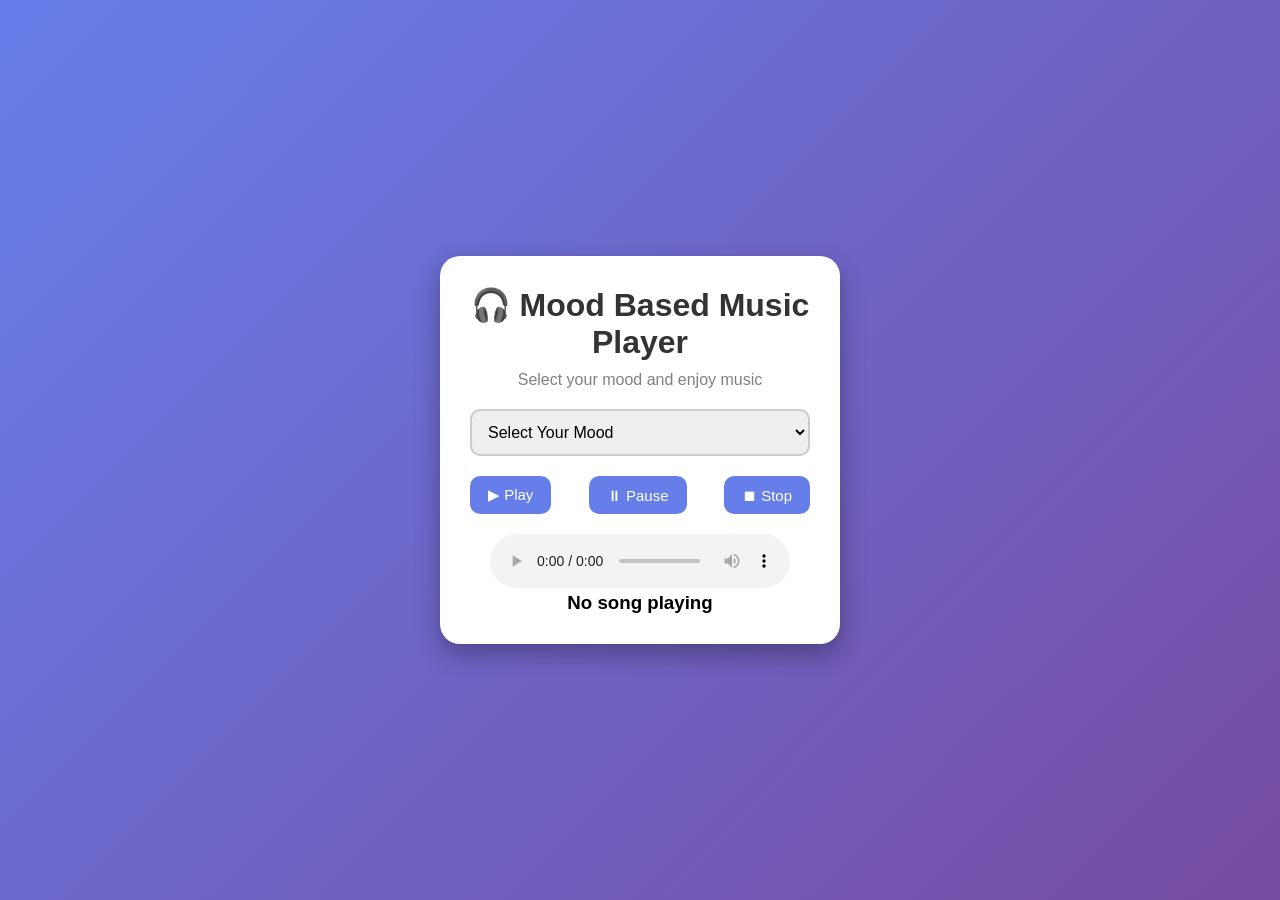
<file: index.html>
<!DOCTYPE html>
<html lang="en">
<head>
    <meta charset="UTF-8">
    <meta name="viewport" content="width=device-width, initial-scale=1.0">
    <title>Mood Based Music Player</title>

    <link rel="stylesheet" href="style.css">
</head>
<body>

<div class="container">

    <h1>🎧 Mood Based Music Player</h1>

    <p>Select your mood and enjoy music</p>


    <select id="moodSelect">

        <option value="">Select Your Mood</option>

        <option value="happy">😊 Happy</option>

        <option value="sad">😢 Sad</option>

        <option value="chill">😎 Chill</option>

        <option value="romantic">❤️ Romantic</option>

        <option value="study">📚 Study</option>

        <option value="energetic">⚡ Energetic</option>

        <option value="lofi">🎵 LoFi</option>

    </select>


    <div class="buttons">

        <button id="playBtn">▶ Play</button>

        <button id="pauseBtn">⏸ Pause</button>

        <button id="stopBtn">⏹ Stop</button>

    </div>


    <audio id="audioPlayer" controls></audio>


    <div class="nowPlaying">
        <h3 id="songTitle">No song playing</h3>
    </div>

</div>

<script src="script.js"></script>

</body>
</html>
</file>
<file: style.css>
* {
    margin: 0;
    padding: 0;
    box-sizing: border-box;
    font-family: Arial, sans-serif;
}

body {
    height: 100vh;
    display: flex;
    justify-content: center;
    align-items: center;
    background: linear-gradient(135deg, #667eea, #764ba2);
}

.container {
    width: 400px;
    background: white;
    padding: 30px;
    border-radius: 20px;
    text-align: center;
    box-shadow: 0 10px 25px rgba(0,0,0,0.3);
}

h1 {
    margin-bottom: 10px;
    color: #333;
}

p {
    margin-bottom: 20px;
    color: gray;
}

select {
    width: 100%;
    padding: 12px;
    border-radius: 10px;
    border: 2px solid #ccc;
    font-size: 16px;
    margin-bottom: 20px;
    outline: none;
}

.buttons {
    display: flex;
    justify-content: space-between;
    margin-bottom: 20px;
}

button {
    padding: 10px 18px;
    border: none;
    border-radius: 10px;
    background: #667eea;
    color: white;
    font-size: 15px;
    cursor: pointer;
}
</file>
